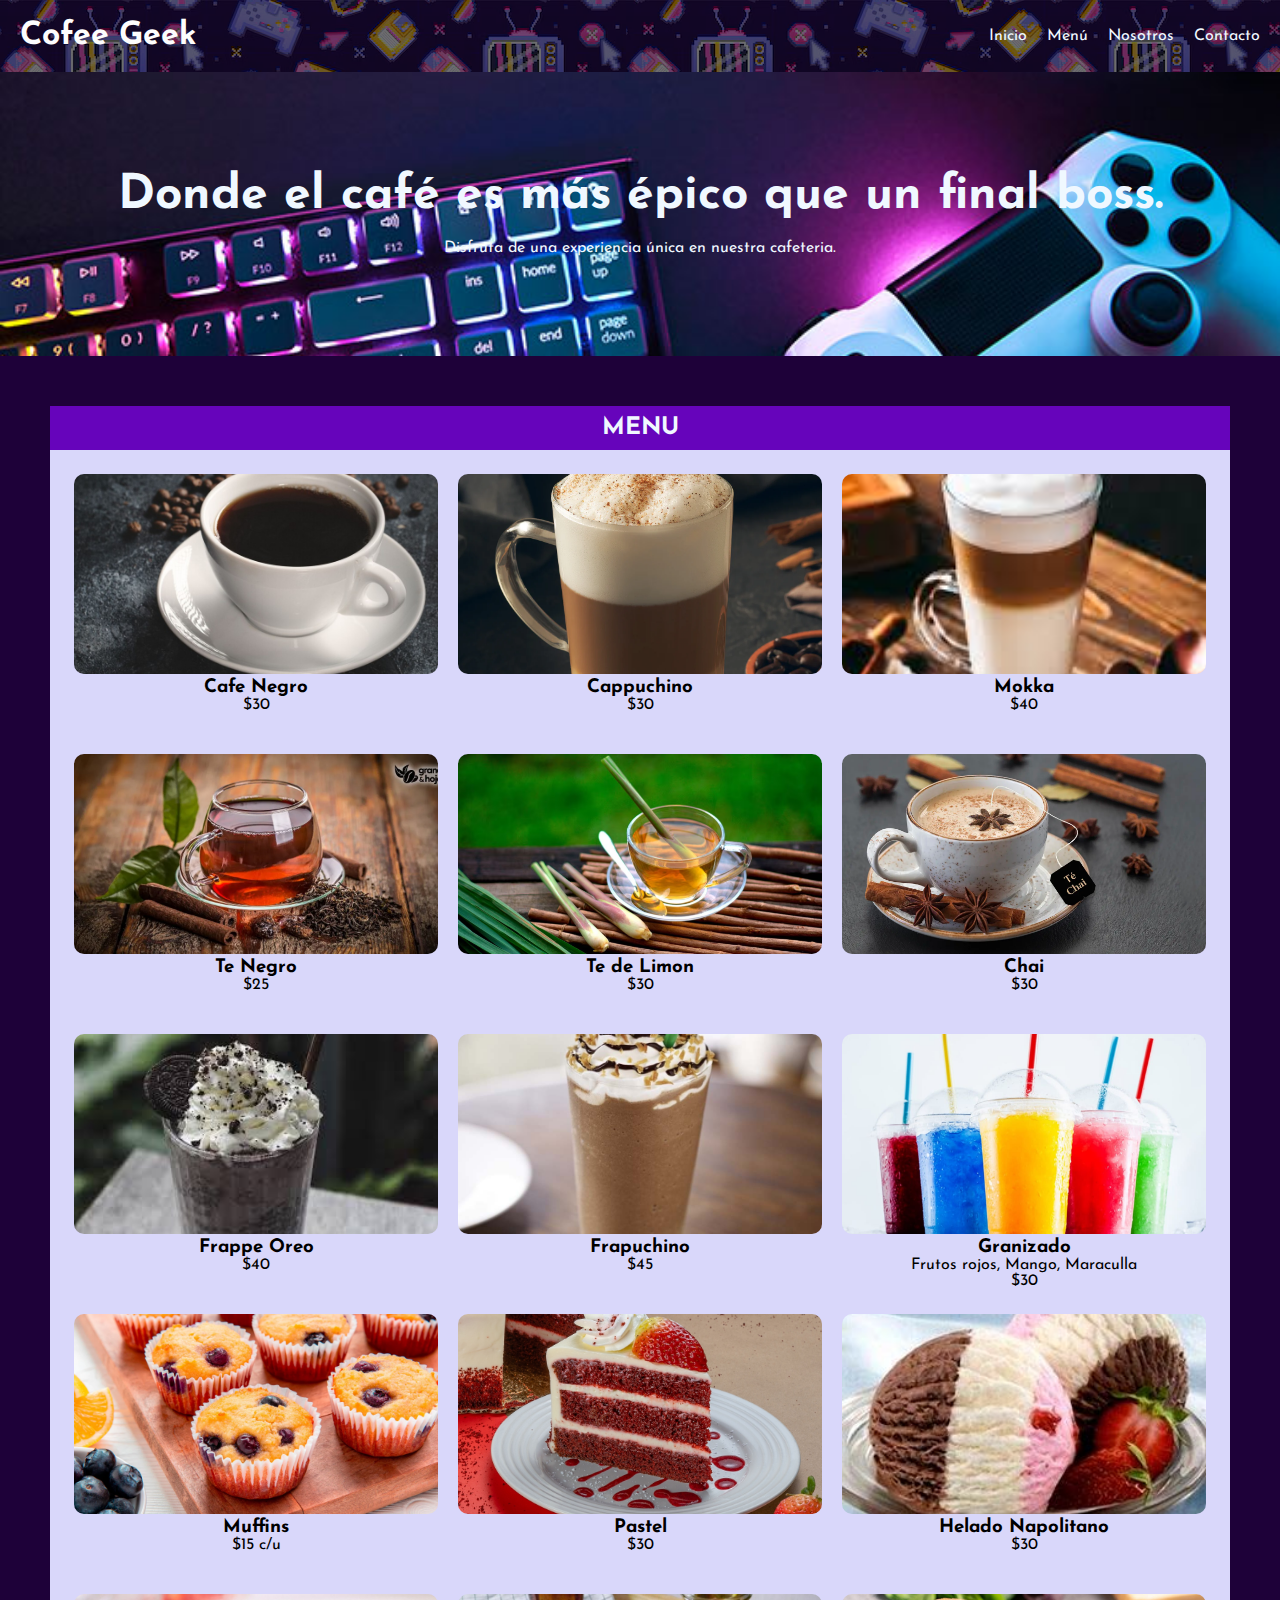
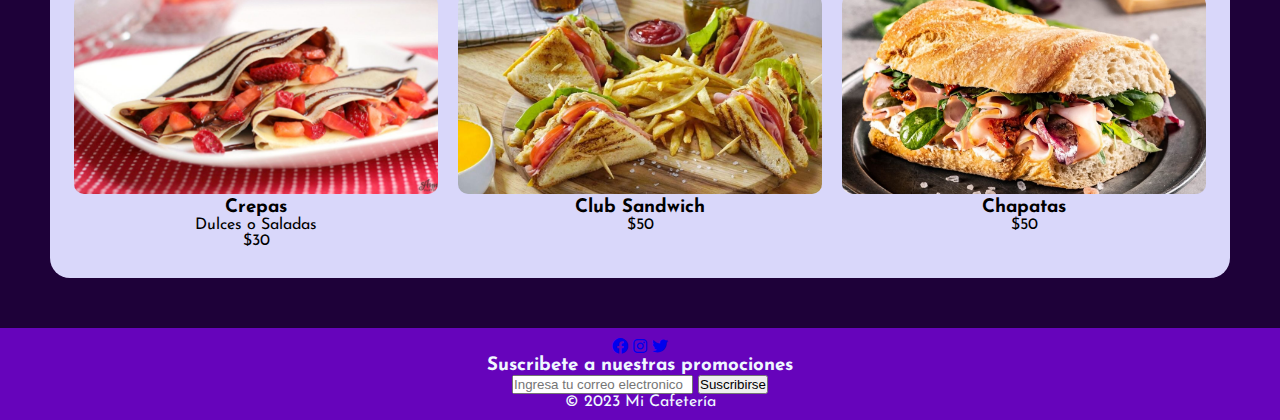
<file: menu1.html>
<!DOCTYPE html>
<html lang="es">
<head>
    <meta charset="UTF-8">
    <meta name="viewport" content="width=device-width, initial-scale=1.0">
    <link rel="stylesheet" href="https://cdnjs.cloudflare.com/ajax/libs/font-awesome/6.0.0/css/all.min.css">
    
    <link rel="preconnect" href="https://fonts.googleapis.com">
    <link rel="preconnect" href="https://fonts.gstatic.com" crossorigin>
    <link href="https://fonts.googleapis.com/css2?family=Dancing+Script:wght@400..700&family=Doto:wght@100..900&family=Ga+Maamli&family=Geist+Mono:wght@100..900&family=Inter:wght@100..900&family=Josefin+Sans:ital,wght@0,100..700;1,100..700&family=Merriweather:ital,wght@0,300;0,400;0,700;0,900;1,300;1,400;1,700;1,900&family=Sour+Gummy:ital,wght@0,100..900;1,100..900&family=Source+Code+Pro:ital,wght@0,200..900;1,200..900&display=swap" rel="stylesheet">

    <title>Mi Cafetería</title>
    <link rel="stylesheet" href="styles.css">
    <link rel="stylesheet" href="responsive.css">
</head>
<body>
    <header>
        <nav class="navbar">
            <div class="logo">
                <h1>Cofee Geek</h1>
            </div>
            <ul class="nav-links">
                <li> <a href="#" onclick="redirigir('index.html')">Inicio</a></li>
                <li> <a href="#menu">Menú</a></li>
                <li> <a href="#equipo">Nosotros</a></li>
                <li> <a href="#contacto">Contacto</a></li>
            </ul>
        </nav>
    </header>

    <section id="inicio" class="hero">
        <div class="hero-content">
            <h2>Donde el café es más épico que un final boss.</h2>
            <p>Disfruta de una experiencia única en nuestra cafeteria.</p>
        </div>
    </section>

    <section class="postres">
        <h2>MENU</h2>
        <div class="grid-container">
            <!--Postre 1-->
            <div class="postre">
                <img src="images/840_560.jpeg"
                    alt="Foto de nuestro postre Banana Split">
                <h3>Cafe Negro</h3>
                <p>$30</p>
            </div>
            <!--Postre 2-->
            <div class="postre">
                <img src="images/cappuccino-2_1200x.webp"
                    alt="Foto de nuestro postre Fresas con Crema">
                <h3>Cappuchino</h3>
                <p>$30
                </p>
            </div>

            <!--Postre 3-->
            <div class="postre">
                <img src="images/images.jpg"
                    alt="Flan napolitano">
                <h3>Mokka</h3>
                <p>$40</p>
            </div>

            <!--Postre 4-->
            <div class="postre">
                <img src="images/Te-Negro.webp"
                    alt="Gelatina de mosaico de fresas">
                <h3>Te Negro</h3>
                <p>$25</p>
            </div>

            <!--Postre 5-->
            <div class="postre">
                <img src="images/MRJCTVVY5REWRBCEWDZBJBQZ3Q.avif"
                    alt="Croissant de avellana">
                <h3>Te de Limon</h3>
                <p>$30</p>
            </div>

            <!--Postre 6-->
            <div class="postre">
                <img src="images/d991ec67-15ec-41de-83e1-75ff779b7410.webp"
                    alt="Foto de nuestro postre Fresas con Crema">
                <h3>Chai</h3>
                <p>$30</p>
            </div>

            <!--Postre 7-->
            <div class="postre">
                <img src="images/images (1).jpg"
                    alt="Foto de nuestro postre Fresas con Crema">
                <h3>Frappe Oreo</h3>
                <p>$40</p>
            </div>
            <!--Postre 8-->
            <div class="postre">
                <img src="images/12137.jpg"
                    alt="Foto de nuestro postre Fresas con Crema">
                <h3>Frapuchino</h3>
                <p>$45</p>
            </div>

            <!--Postre 9-->
            <div class="postre">
                <img src="images/granizado-RkaIweLaTv2XlX46s3c8SiL-1200x840@Diario Vasco.jpg"
                    alt="Foto de nuestro postre Fresas con Crema">
                <h3>Granizado</h3>
                <p>Frutos rojos, Mango, Maraculla
                    <br>$30
                </p>
            </div>

            <!--Postre 10-->
            <div class="postre">
                <img src="images/blueberry-muffin-2000x1000.webp"
                    alt="Foto de nuestro postre Fresas con Crema">
                <h3>Muffins</h3>
                <p>$15 c/u  
                </p>
            </div>

            <!--Postre 11-->
            <div class="postre">
                <img src="images/20230323135538pag.web_-_2023-03-23t135515.640.jpg"
                    alt="Foto de nuestro postre Fresas con Crema">
                <h3>Pastel</h3>
                <p>$30
                </p>
            </div>

            <!--Postre12-->
            <div class="postre">
                <img src="images/a96f63c3f5b05838e0335752a1432454.jpg"
                    alt="Foto de nuestro postre Fresas con Crema">
                <h3>Helado Napolitano</h3>
                <p>$30
                </p>
            </div>

            <!--Postre 13-->
            <div class="postre">
                <img src="images/Crepa.jpg"
                    alt="Foto de nuestro postre Fresas con Crema">
                <h3>Crepas</h3>
                <p> Dulces o Saladas
                    <br>$30
                </p>
            </div>

            <!--Postre 14-->
            <div class="postre">
                <img src="images/50344.jpg.jpg"
                    alt="Foto de nuestro postre Fresas con Crema">
                <h3>Club Sandwich</h3>
                <p>$50
                </p>
            </div>

            <!--Postre 15-->
            <div class="postre">
                <img src="images/chapatas-receta-facil-y-rapida.jpg"
                    alt="Foto de nuestro postre Fresas con Crema">
                <h3>Chapatas</h3>
                <p>$50
                </p>
            </div>
        </div>
    </section>

    <footer id="contacto">
        <div class="footer-container">
            <div class="social-media">
                <a href="#"><i class="fab fa-facebook"></i></a>
                <a href="#"><i class="fab fa-instagram"></i></a>
                <a href="#"><i class="fab fa-twitter"></i></a>
            </div>
            <div class="newsletter">
                <h3>Suscribete a nuestras promociones</h3>
                <form action="">
                    <input type="email" placeholder="Ingresa tu correo electronico" required>
                    <button type="submit">Suscribirse</button>
                </form>
            </div>
        <p>&copy; 2023 Mi Cafetería</p>
    </footer>

    <script src="main.js"></script>
</body>
</html>
</file>
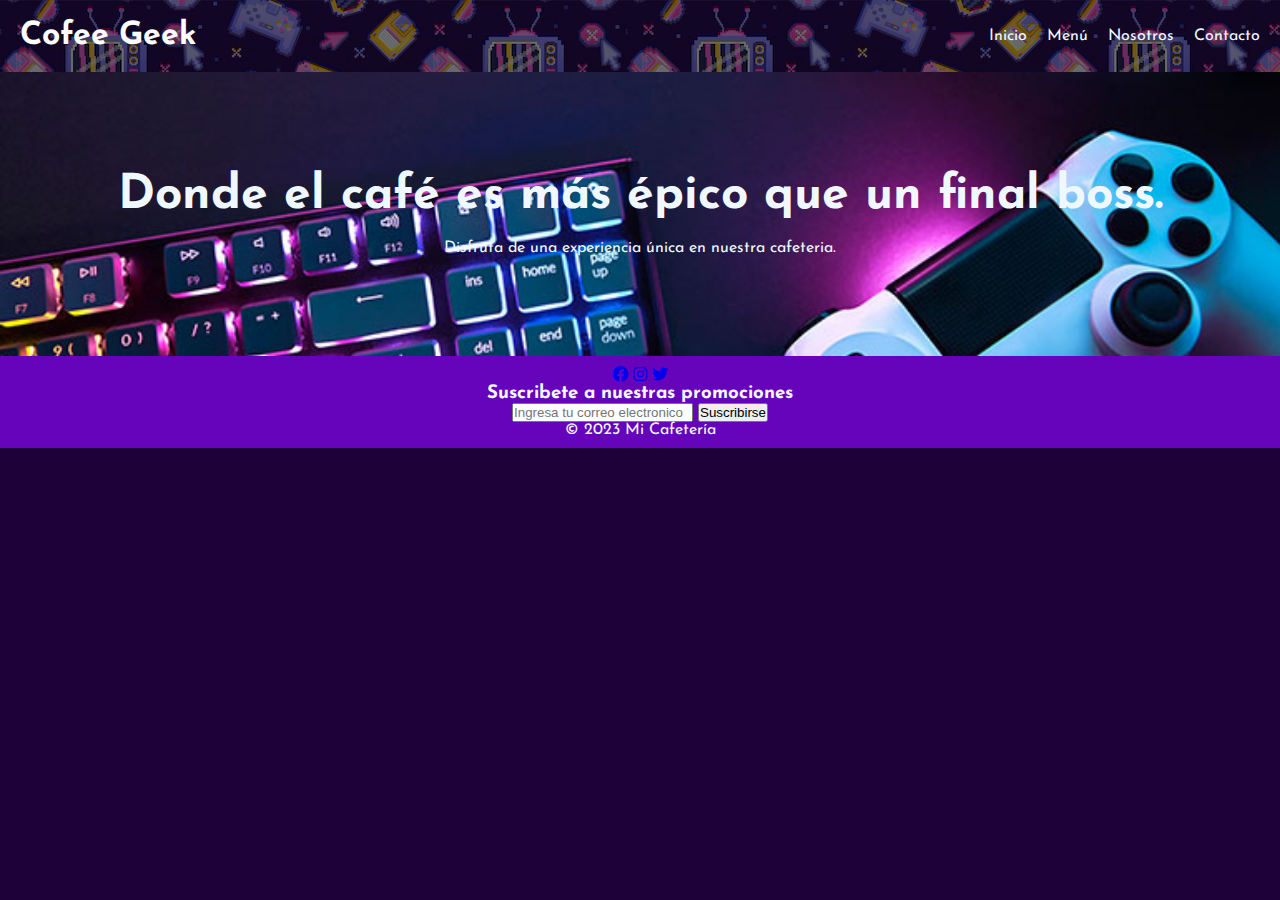
<file: menu2.html>
<!DOCTYPE html>
<html lang="es">
<head>
    <meta charset="UTF-8">
    <meta name="viewport" content="width=device-width, initial-scale=1.0">
    <link rel="stylesheet" href="https://cdnjs.cloudflare.com/ajax/libs/font-awesome/6.0.0/css/all.min.css">
    
    <link rel="preconnect" href="https://fonts.googleapis.com">
    <link rel="preconnect" href="https://fonts.gstatic.com" crossorigin>
    <link href="https://fonts.googleapis.com/css2?family=Dancing+Script:wght@400..700&family=Doto:wght@100..900&family=Ga+Maamli&family=Geist+Mono:wght@100..900&family=Inter:wght@100..900&family=Josefin+Sans:ital,wght@0,100..700;1,100..700&family=Merriweather:ital,wght@0,300;0,400;0,700;0,900;1,300;1,400;1,700;1,900&family=Sour+Gummy:ital,wght@0,100..900;1,100..900&family=Source+Code+Pro:ital,wght@0,200..900;1,200..900&display=swap" rel="stylesheet">

    <title>Mi Cafetería</title>
    <link rel="stylesheet" href="styles.css">
    <link rel="stylesheet" href="responsive.css">
</head>
<body>
    <header>
        <nav class="navbar">
            <div class="logo">
                <h1>Cofee Geek</h1>
            </div>
            <ul class="nav-links">
                <li> <a href="#inicio">Inicio</a></li>
                <li> <a href="#menu">Menú</a></li>
                <li> <a href="#equipo">Nosotros</a></li>
                <li> <a href="#contacto">Contacto</a></li>
            </ul>
        </nav>
    </header>

    <section id="inicio" class="hero">
        <div class="hero-content">
            <h2>Donde el café es más épico que un final boss.</h2>
            <p>Disfruta de una experiencia única en nuestra cafeteria.</p>
        </div>
    </section>

    <footer id="contacto">
        <div class="footer-container">
            <div class="social-media">
                <a href="#"><i class="fab fa-facebook"></i></a>
                <a href="#"><i class="fab fa-instagram"></i></a>
                <a href="#"><i class="fab fa-twitter"></i></a>
            </div>
            <div class="newsletter">
                <h3>Suscribete a nuestras promociones</h3>
                <form action="">
                    <input type="email" placeholder="Ingresa tu correo electronico" required>
                    <button type="submit">Suscribirse</button>
                </form>
            </div>
        <p>&copy; 2023 Mi Cafetería</p>
    </footer>

    <script src="main.js"></script>
</body>
</html>
</file>
<file: styles.css>
*{
    padding: 0;
    margin: 0;
}

body{
    font-family: "Josefin Sans", sans-serif;
    background-color: rgb(30, 1, 57);
}

.navbar h1{
    color: rgb(253, 253, 253);
}
/*NAV BAR*/
.navbar{
    display: flex;
    justify-content: space-between;
    align-items: center;
    padding: 20px;
    background-image: url(images/geek.PNG);
}

.nav-links{
    /*Quitar viñetas*/
    list-style: none;
    margin: 0;
    padding: 0;
    display: flex;
}

.nav-links li{
    margin-left: 20px;
}

.nav-links li a{
    color:aliceblue; /*Cambiar color de enlaces*/
    text-decoration: none; /*Quitar subrayado*/
}

/*HERO*/
.hero{
    background-image: url(/images/gaming_article.jpg);
    background-size: cover;
    background-position: center;
    text-align: center;
    color: aliceblue;
    padding: 100px 0;
}

.hero-content{
    display: flex;
    flex-direction: column;
    align-items: center;
}

.hero h2{
    font-size: 3rem;
    margin-bottom: 20px;
}

/*MENU - PRODUCTOS*/
.featured-products{
    padding: 50px;
    text-align: center;
}

.featured-products h2{
    background-color: rgb(102, 4, 187);
    color: aliceblue;
    padding-top: 10px;
    padding-bottom: 10px;
}

.grid-product{
    padding: 20px;
    background-color: rgb(217, 215, 250);
    display: grid;
    grid-template-columns: repeat(3, 1fr);
    grid-template-rows: repeat(3, 260px);
    gap: 20px;
    grid-template-areas:
    "product1 product2 product3"
    "product1 product4 product5"
    "product6 product7 product7";
    border: 4px solid transparent;
    animation: animacion-borde 2s infinite;
}

.product{
    background-color: rgb(171, 113, 222);
    border-radius: 10px;
    color: aliceblue;
    border: 4px solid transparent;
    animation: animacion-borde 2s infinite;
    transition: transform 0.3s ease; /* Transición suave */
}

.product:hover {
    transform: scale(1.1); /* Aumenta el tamaño un 20% */
}

.product img{
    width: 90%;
    height: 60%;
    object-fit: cover;
    margin-top: 20px;
    margin-bottom: 10px;
    border-radius: 10px;
}


.product button{
    width: 150px;
    height: 30px;
    border-radius: 10px;
    font-family:"Josefin Sans", sans-serif;
    background-color: rgb(102, 4, 187);
    color: aliceblue;;
    margin-top: 10px;
    margin-bottom: 10px;
    cursor: pointer;
    transition: background-color 0.3s ease;
}

.product button:hover {
    background-color: #007bff; /* Azul más oscuro al pasar el cursor */
}

/*Seccion de menu*/

.postres{
    padding: 50px;
    text-align: center;  
}

.postres h2{
    background-color: rgb(102, 4, 187);
    color: aliceblue;
    padding-top: 10px;
    padding-bottom: 10px; 
}

.grid-container{
    /*display: grid;
    grid-template-columns: repeat(auto-fit, minmax(300px,1fr)); /*Responsive*/
    /*gap: 30px;*/
    border-bottom-right-radius: 20px;
    border-bottom-left-radius: 20px;
    padding:20px;
    background-color: rgb(217, 215, 250);
    display: grid;
    grid-template-columns: repeat(3, 1fr);
    grid-template-rows: repeat(5, 260px);
    gap: 20px;
    grid-template-areas:
    "postre1 postre2 postre3"
    "postre4 postre5 postre6"
    "postre7 postre8 postre9"
    "postre10 postre11 postre12"
    "postre13 postre14 postre15";
    border: 4px solid transparent;
    animation: animacion-borde 2s infinite;
}

.postre img{
    width: 100%;
    height: 200px;
    object-fit: cover;
    border-radius: 10px;

}
/*Seccion de personal*/
.equipo{
    background-color: rgb(217, 215, 250);
    text-align: center;
}

.equipo h2{
    background-color: rgb(102, 4, 187);
    color: aliceblue;
    padding-top: 5px;
    padding-bottom: 5px;
}

.equipo-container{
    display: flex;
    justify-content: space-around;
    flex-wrap: wrap;
    padding-top: 20px;
}
.miembro{
    width: 200px;
    margin-bottom: 20px;
}
.miembro img{
    width: 150px;
    height: 150px;
    border-radius: 50%;
    object-fit: cover;
}

footer{
    background-color: rgb(102, 4, 187);
    color: aliceblue;
    text-align: center;
    padding: 10px 0;
}

/*Seccion de sandwiches*/
.sandwiches{
    padding: 50px;
    text-align: center;
}

.grid-sandwich{
    display: grid;
    grid-template-columns: repeat(4, 1fr);
    grid-template-rows: repeat(2, 260ppx);
    gap: 20px;
    grid-template-areas:
    "sandwich1 sandwich1 sandwich2 sandwich3"
    "sandwich1 sandwich1 sandwichPollo sandwich5";
}

.sandwich{
    border: 1px solid gray;
    padding: 20px;
}

.sandwich img{
    width: 100%;
    height: 150px;
    object-fit: cover;
    margin-bottom: 10px;
}

.sandwich:nth-child(1) {grid-area: sandwich1;}
.sandwich:nth-child(2) {grid-area: sandwich2;}
.sandwich:nth-child(3) {grid-area: sandwich3;}
.sandwich:nth-child(4) {grid-area: sandwichPollo;}
.sandwich:nth-child(5) {grid-area: sandwich5;}

.product:nth-child(1) {grid-area: product1;}
.product:nth-child(2) {grid-area: product2;}
.product:nth-child(3) {grid-area: product3;}
.product:nth-child(4) {grid-area: product4;}
.product:nth-child(5) {grid-area: product5;}
.product:nth-child(6) {grid-area: product6;}
.product:nth-child(7) {grid-area: product7;}

.postre:nth-child(1) {grid-area: postre1;}
.postre:nth-child(2) {grid-area: postre2;}
.postre:nth-child(3) {grid-area: postre3;}
.postre:nth-child(4) {grid-area: postre4;}
.postre:nth-child(5) {grid-area: postre5;}
.postre:nth-child(6) {grid-area: postre6;}
.postre:nth-child(7) {grid-area: postre7;}
.postre:nth-child(8) {grid-area: postre8;}
.postre:nth-child(9) {grid-area: postre9;}
.postre:nth-child(10) {grid-area: postre10;}
.postre:nth-child(11) {grid-area: postre11;}
.postre:nth-child(12) {grid-area: postre12;}
.postre:nth-child(13) {grid-area: postre13;}
.postre:nth-child(14) {grid-area: postre14;}
.postre:nth-child(15) {grid-area: postre15}

@keyframes animacion-borde {
    0% { border-color: rgb(222, 164, 249); }
    50% { border-color: rgb(192, 64, 252) }
    100% { border-color: rgb(222, 164, 249); }
}
</file>
<file: responsive.css>
@media screen and (max-width: 768px) {
    /*navbar*/
    .navbar{
        flex-direction: column;
        align-items: flex-start;
    }

    .nav-links{
        flex-direction: column;
        width: 100%;
        margin-top: 20px;
    }

    .nav-links li{
        margin: 10px 0;
    }

    .hero h2{
        font-size: 1.8rem;
    }

    .hero p{
        font-size: .9rem;
    }

    /*MENU - PRODUCTOS*/
.featured-products{
    padding: 25px;
    text-align: center;
}

.featured-products h2{
    font-size: 1em;
}

.grid-product{
    padding: 10px;
    background-color: rgb(217, 215, 250);
    display: grid;
    grid-template-columns: repeat(3, 1fr);
    grid-template-rows: repeat(3, 130px);
    gap: 10px;
    grid-template-areas:
    "product1 product2 product3"
    "product1 product4 product5"
    "product6 product7 product7";
    border: 4px solid transparent;
    animation: animacion-borde 2s infinite;
}

.product{
    background-color: rgb(171, 113, 222);
    border-radius: 10px;
    color: aliceblue;
    border: 4px solid transparent;
    animation: animacion-borde 2s infinite;
    transition: transform 0.3s ease; /* Transición suave */
    font-size: 10px;
}

.product:hover {
    transform: scale(1.1); /* Aumenta el tamaño un 20% */
}

.product img{
    width: 90%;
    height: 60%;
    object-fit: cover;
    margin-top: 10px;
    margin-bottom: 5px;
    border-radius: 10px;
}

#bye p{
    display: none;
}
.product button{
    width: 90px;
    height: 15px;
    border-radius: 10px;
    font-family:"Josefin Sans", sans-serif;
    font-size: 8px;
    background-color: rgb(102, 4, 187);
    color: aliceblue;;
    margin-top: 10px;
    margin-bottom: 10px;
    cursor: pointer;
    transition: background-color 0.3s ease;
}

.product button:hover {
    background-color: #007bff; /* Azul más oscuro al pasar el cursor */
}


@keyframes animacion-borde {
    0% { border-color: rgb(222, 164, 249); }
    50% { border-color: rgb(192, 64, 252) }
    100% { border-color: rgb(222, 164, 249); }
}

/*Seccion de personal*/
.equipo{
    background-color: rgb(217, 215, 250);
    
}

.equipo h2{
    font-size: 1em;
}
.equipo-container{
    display: flex;
    justify-content: space-around;
    flex-wrap: wrap;
}
.miembro{
    width: 200px;
    margin-bottom: 35px;
    font-size: 13px;
}
.miembro img{
    width: 75px;
    height: 75px;
    border-radius: 50%;
    object-fit: cover;
}

footer{
    background-color: rgb(102, 4, 187);
    color: aliceblue;
    text-align: center;
    padding: 10px 0;
    font-size: 13px;
}

/*Seccion de menu*/

.postres{
    padding: 25px;
    text-align: center;  
}

.postres h2{
    background-color: rgb(102, 4, 187);
    color: aliceblue;
    padding-top: 5px;
    padding-bottom: 5px; 
    font-size: 1em;
}

.grid-container{
    /*display: grid;
    grid-template-columns: repeat(auto-fit, minmax(300px,1fr)); /*Responsive*/
    /*gap: 30px;*/
    border-bottom-right-radius: 10px;
    border-bottom-left-radius: 10px;
    padding:5px;
    background-color: rgb(217, 215, 250);
    display: grid;
    grid-template-columns: repeat(3, 1fr);
    grid-template-rows: repeat(5, 130px);
    gap: 10px;
    grid-template-areas:
    "postre1 postre2 postre3"
    "postre4 postre5 postre6"
    "postre7 postre8 postre9"
    "postre10 postre11 postre12"
    "postre13 postre14 postre15";
    border: 4px solid transparent;
    animation: animacion-borde 2s infinite;
}

.postre img{
    width: 80%;
    height: 60%;
    object-fit: cover;
    border-radius: 5px;

}

.postre{
    font-size: 10px;
}

}
</file>
